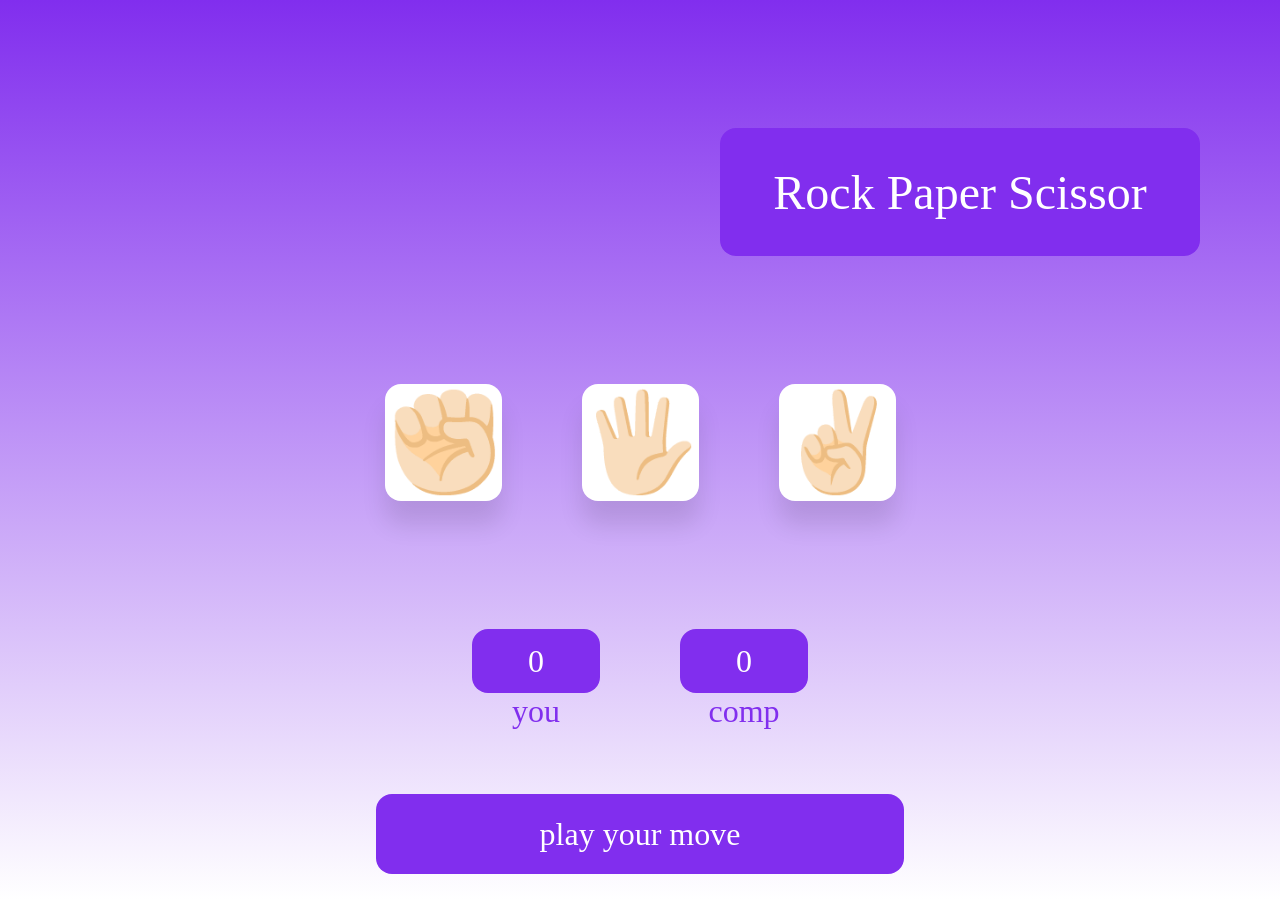
<file: Rock Paper Scissor/index.html>
<!DOCTYPE html>
<html lang="en">
<head>
    <meta charset="UTF-8">
    <meta name="viewport" content="width=device-width, initial-scale=1.0">
    <title>Document</title>
    <link rel="stylesheet" href="style.css">
</head>
<body>

<div class="game">
    <p id = "name">Rock Paper Scissor</p>
 <div class="container">
        <button class="box" id="rock">✊🏻</button>
        <button class="box" id="paper">🖐🏻</button>
        <button class="box" id="scissor">✌🏻️</button>
 </div>
  <div class="score-board">
     <div class="score">
        <p id="user-score">0</p>
        <text>you</text>
     </div>
     <div class="score">
        <p id="comp-score">0</p>
        <text>comp</text>
     </div>
  </div>
</div>
<div class="msg-container">
    <p id="msg">play your move</p>
</div>
    <script src="script.js"></script>
</body>
</html>
</file>
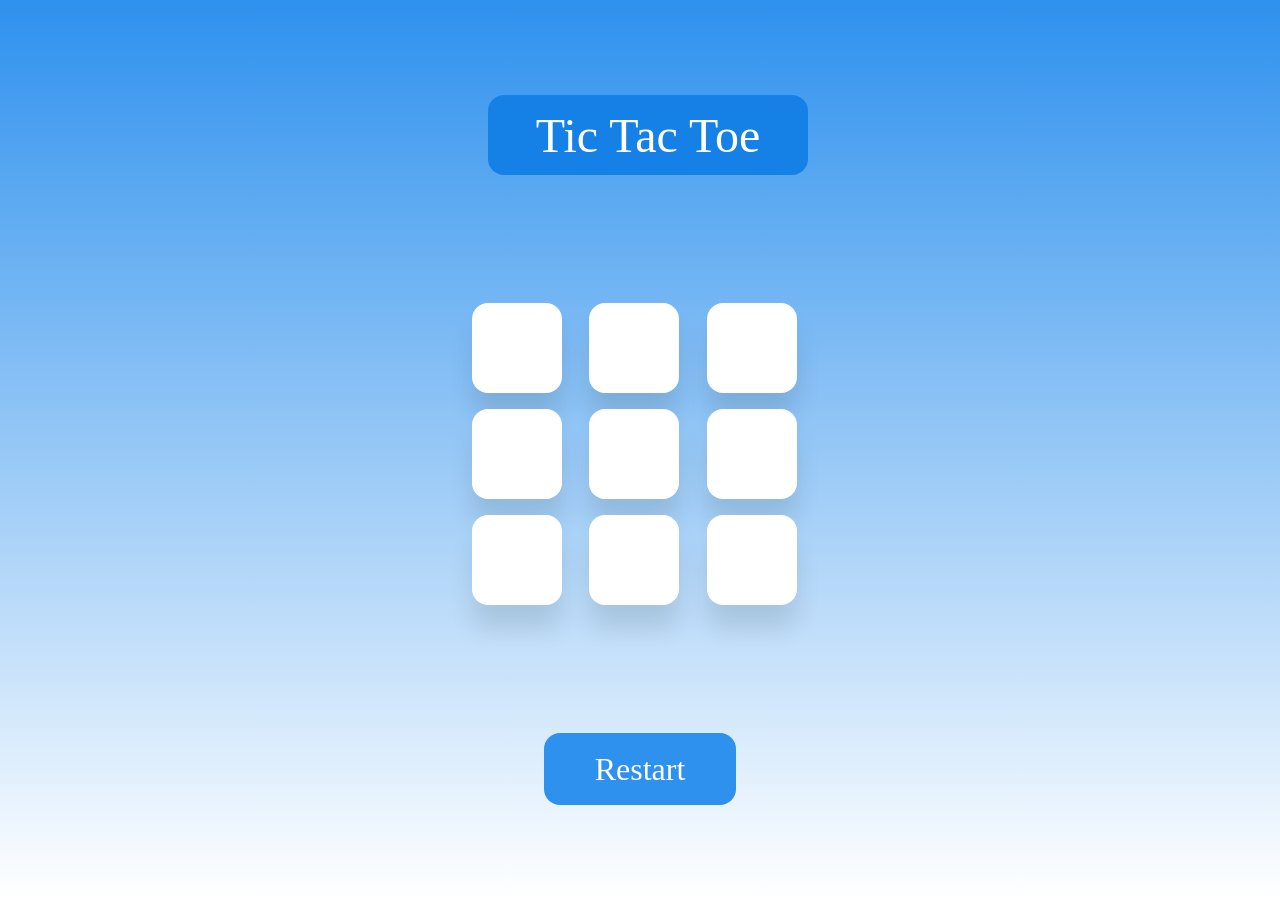
<file: Tic tac toe/index.html>
<!DOCTYPE html>
<html lang="en">
<head>
    <meta charset="UTF-8">
    <meta name="viewport" content="width=device-width, initial-scale=1.0">
    <title>Tic Tac Toe</title>
    <link rel="stylesheet" href="style.css">
</head>
<body>
  <div class="msg-container" id ="popup">
    <p id="msg">winner</p>
  </div>
 <main> 
  <div class="game">
    <p id = "name">Tic Tac Toe</p>
     <div class="container">
        <button class="box"></button>
        <button class="box"></button>
        <button class="box"></button>
        <button class="box"></button>
        <button class="box"></button>
        <button class="box"></button>
        <button class="box"></button>
        <button class="box"></button>
        <button class="box"></button>
     </div>
   <button class = "Reset-btn">Restart</button>
<!--    <button class = "Reset-btn">Reset</button> -->
  </div>
</main>
    <script src="script.js"></script>
</body>
</html>
</file>
<file: Rock Paper Scissor/style.css>
*{
    margin: 0;
    padding: 0;
    box-sizing: border-box;
    text-decoration: none;
    font-family:unset;
}


html{
   height: 100vh
}

#name{
    margin-bottom: 8rem;
    font-size: 3rem;
    color: white;
    background-color: rgb(129, 46, 238);
    border-radius: 1rem;
    height: 8rem;
    width: 30rem;
    display: flex;
    text-align: center;
    align-items: center;
    justify-content: center;
    margin-left: 45rem;
    margin-top: 8rem;
}


body{
     background: linear-gradient(rgb(129, 46, 238),white);
}

.container
{
    display: grid;
    grid-template-columns: repeat(3 , 1fr);
    gap: 5rem;
    display: flex;
    flex-direction: row;
    text-align: center;
    align-items: center;
    justify-content: center;
 
}

.game .container .box{
    border-radius: 1rem;
    border: none;
    font-size: 6rem;
    width:13vh;
    height: 13vh;
    background-color:white;
    
}

.game .container button{
    box-shadow: 0 1.5rem 1.5rem rgba(0, 0, 0, 0.1);
}
.score-board{
    display: flex;
    text-align: center;
    align-items: center;
    justify-content: center;
    margin-top: 8rem;
    gap: 5rem;
    color:white;
 
}
.score p{
    font-size: 2rem;
    width: 8rem;
    height: 4rem;
    background-color: rgb(129, 46, 238);
    display: flex;
    border-radius: 1rem;
    align-items: center;
    justify-content: center; 
}

.score text{
    font-size: 2rem;
    color: rgb(129, 46, 238);
    border-radius: 1rem;
    margin-top: 3rem;
}

.msg-container{
    display: flex;
    align-items: center;
    justify-content: center;
    margin-top: rem;
    gap: 5rem;
}

#msg{
    font-size: 2rem;
    background-color: rgb(129, 46, 238);
    color: white;
    border-radius: 1rem;
    margin-top: 4rem;
    width: 33rem;
    height: 5rem;
    display: flex;
    align-items: center;
    justify-content: center;
}
</file>
<file: Tic tac toe/style.css>
*{
    margin: 0;
    padding: 0;
    box-sizing: border-box;
    text-decoration: none;
    font-family:unset;
}

#name{
    margin-bottom: 8rem;
    font-size: 3rem;
    color: white;
    background-color: rgb(21, 129, 230);
    border-radius: 1rem;
    height: 5rem;
    width: 20rem;
    display: flex;
    text-align: center;
    align-items: center;
    justify-content: center;
    margin-left: 1rem;
}

.msg-container {
  position: fixed;
  top: 50%;
  left: 50%;
  transform: translate(-50%, -50%);
  background: white;
  border-radius: 1rem;
  height:25rem;
  width: 25rem;
  box-shadow: 0 0 10px rgba(0, 0, 0, 0.2);
  display: none;
 
}

.msg-container p {
  font-size: 2.5rem;
  font-weight:bold;
  text-align: center;
  align-items: center;
  justify-content: center;
  padding-top: 10rem;
}

html{
    display: flex;
    flex-direction: column;
    text-align: center;
    align-items: center;
    justify-content: center;
    height: 100vh
}

body{
     background: linear-gradient(rgb(46, 145, 238),white);
}

.container
{

    display: grid;
    grid-template-columns: repeat(3 , 1fr);
    gap: 1rem;
}

.game .container .box{
    border-radius: 1rem;
    border: none;
    font-size: 3rem;
    width:10vh;
    height: 10vh;
    background-color:white;
    color:red;
}

.game .container button{
    box-shadow: 0 1.5rem 1.5rem rgba(0, 0, 0, 0.1);
}

.game .Reset-btn {
    margin-top: 8rem;
    height: 4.5rem;
    width: 12rem;
    border-radius: 1rem;
    font-size: 2rem;
    border: none;
    color: white;
    background-color: rgb(46, 145, 238);
}
</file>
